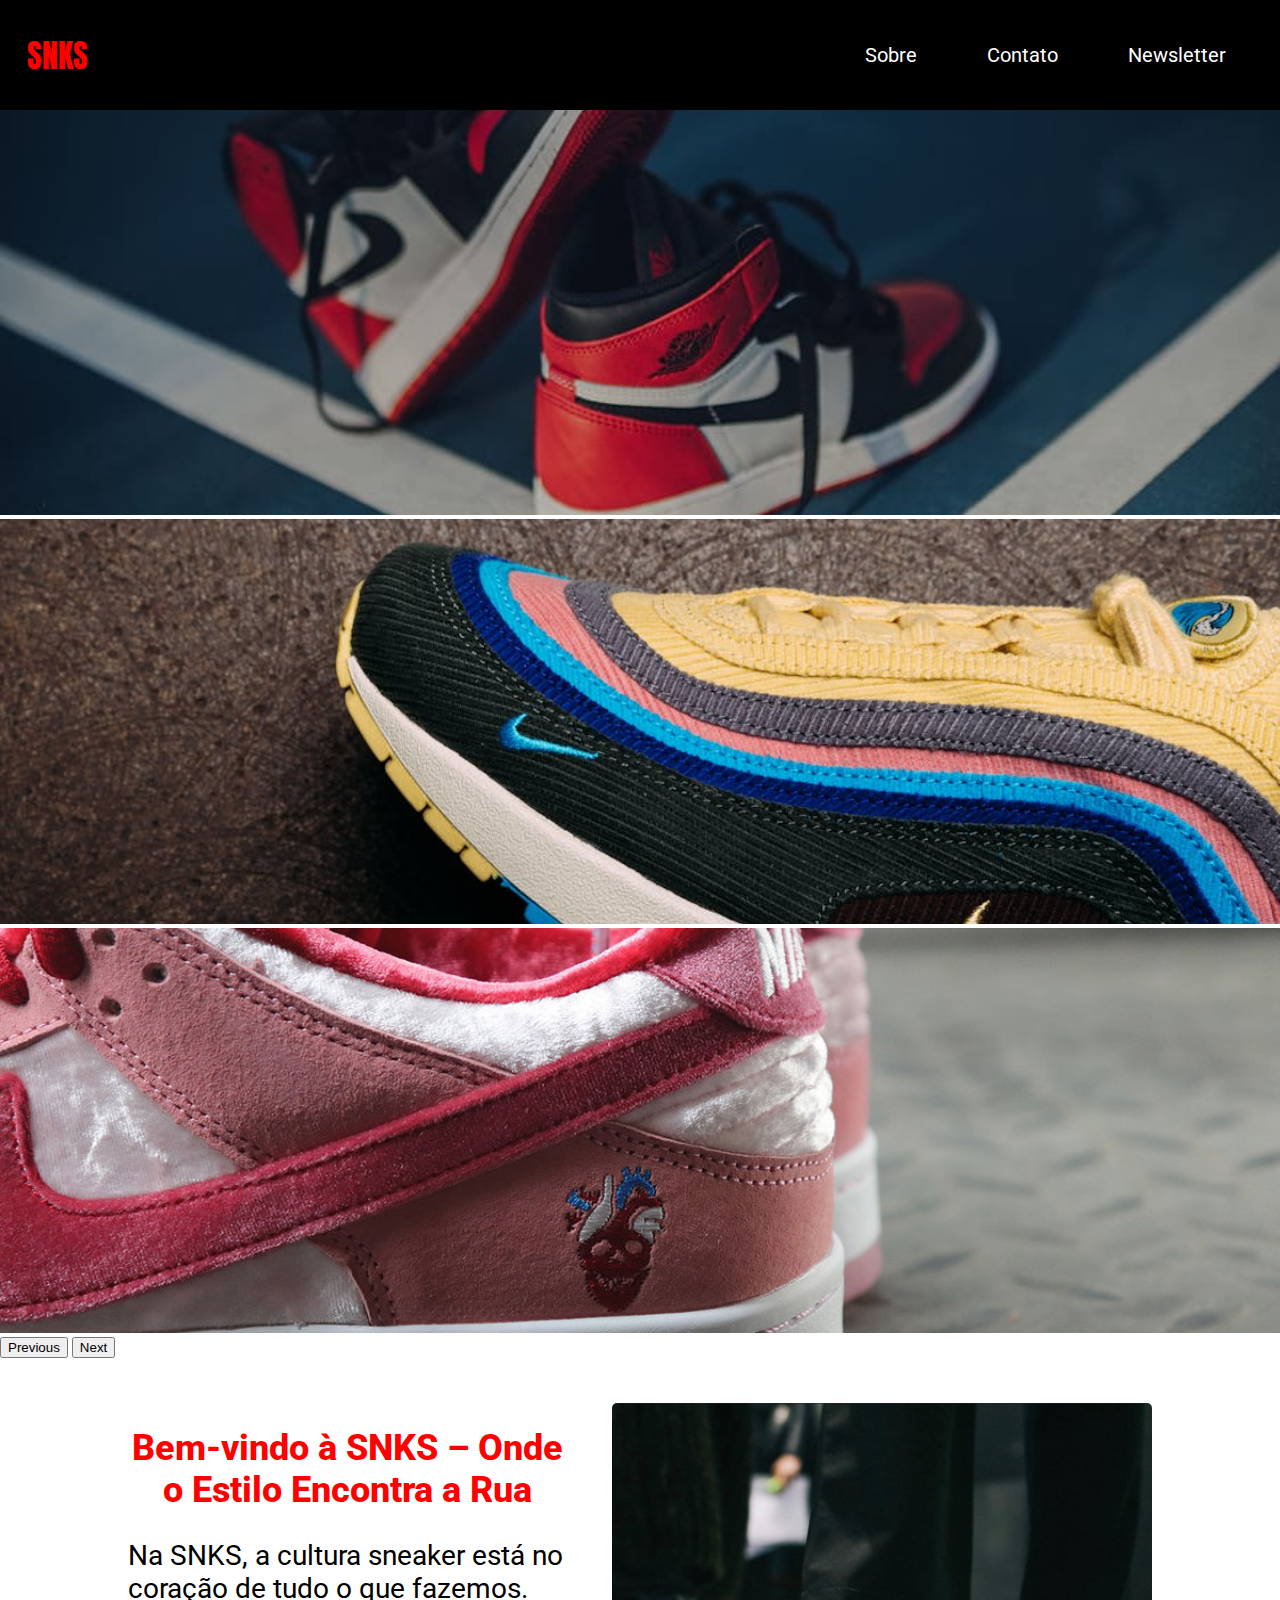
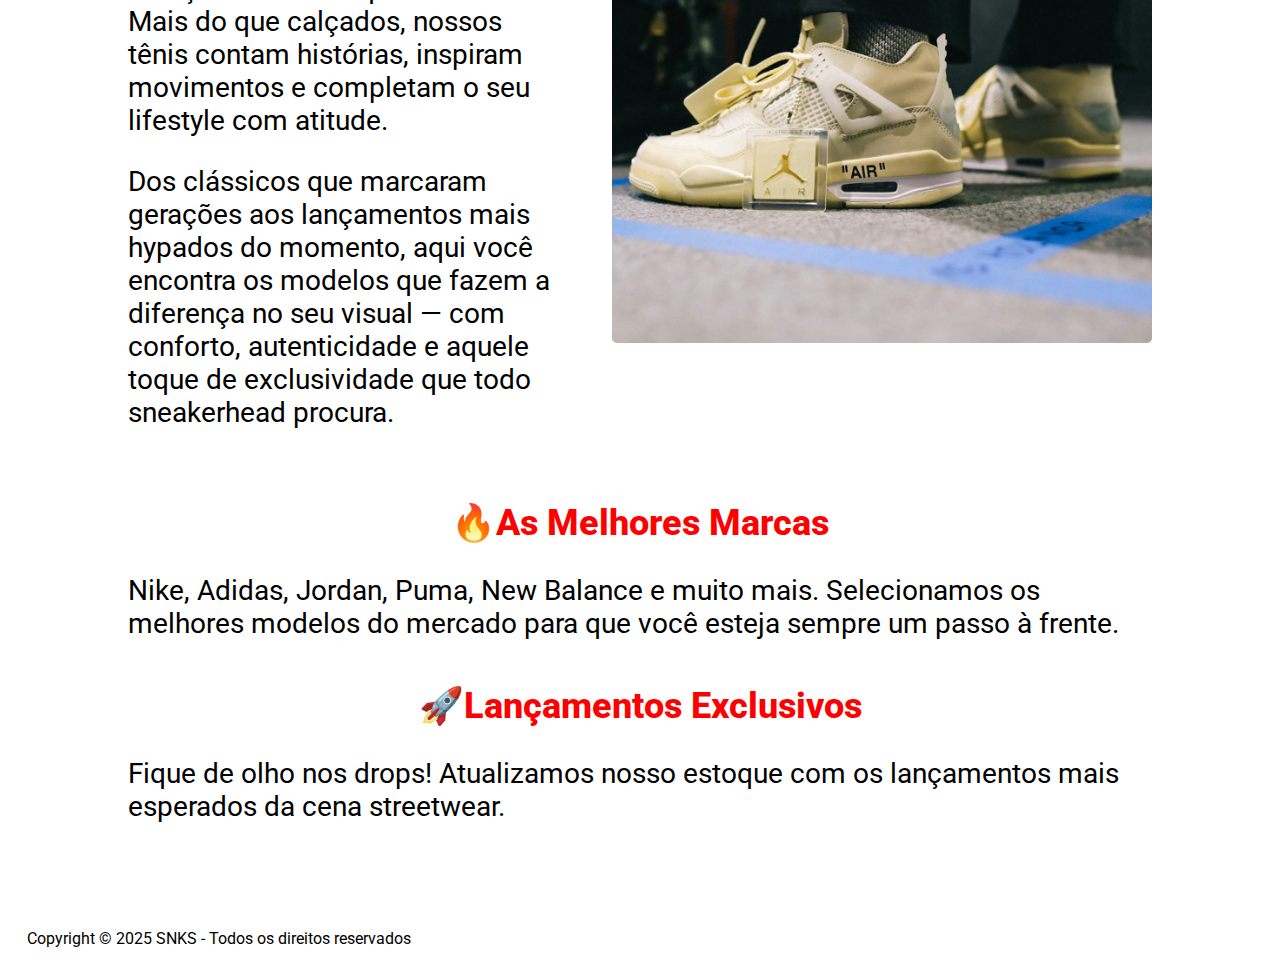
<file: index.html>
<!DOCTYPE html>
<html lang="pt-BR">
<head>
    <meta charset="UTF-8">
    <meta name="viewport" content="width=device-width, initial-scale=1.0">
    <title>SNKS</title>
    <link rel="preconnect" href="https://fonts.googleapis.com">
    <link rel="preconnect" href="https://fonts.gstatic.com" crossorigin>
    <link href="https://fonts.googleapis.com/css2?family=Anton&display=swap" rel="stylesheet">
    <link href="https://fonts.googleapis.com/css2?family=Roboto:ital,wght@0,100..900;1,100..900&display=swap" rel="stylesheet">
    <link href="https://cdn.jsdelivr.net/npm/bootstrap@5.3.5/dist/css/bootstrap.min.css" rel="stylesheet" integrity="sha384-SgOJa3DmI69IUzQ2PVdRZhwQ+dy64/BUtbMJw1MZ8t5HZApcHrRKUc4W0kG879m7" crossorigin="anonymous">
    <link rel="stylesheet" href="style.css">
</head>
<body>
    <header class="header">
        <a href="index.html" class="header-titulo">SNKS</a>
        <ul class="nav">
            <li><a href="#conteudo" class="menu-lista">Sobre</a></li>
            <li><a href="contato.html" class="menu-lista">Contato</a></li>
            <li><a href="newsletter.html" class="menu-lista">Newsletter</a></li>
        </ul>
    </header>
    <main>
        <div id="carouselExampleAutoplaying" class="carousel slide" data-bs-ride="carousel">
            <div class="carousel-inner">
              <div class="carousel-item active">
                <img src="./img/slide1.png" class="d-block w-100">
              </div>
              <div class="carousel-item">
                <img src="./img/slide2.png" class="d-block w-100">
              </div>
              <div class="carousel-item">
                <img src="./img/slide3.png" class="d-block w-100">
              </div>
            </div>
            <button class="carousel-control-prev" type="button" data-bs-target="#carouselExampleAutoplaying" data-bs-slide="prev">
              <span class="carousel-control-prev-icon" aria-hidden="true"></span>
              <span class="visually-hidden">Previous</span>
            </button>
            <button class="carousel-control-next" type="button" data-bs-target="#carouselExampleAutoplaying" data-bs-slide="next">
              <span class="carousel-control-next-icon" aria-hidden="true"></span>
              <span class="visually-hidden">Next</span>
            </button>
          </div>

          <section id="conteudo">
                <div class="container-conteudo">
                    <div class="conteudo-1">
                        <div class="conteudo-texto">
                            <h1 class="h1-titulo">Bem-vindo à SNKS – Onde o Estilo Encontra a Rua</h1>
                            <p>Na SNKS, a cultura sneaker está no coração de tudo o que fazemos. Mais do que calçados, nossos tênis contam histórias, inspiram movimentos e completam o seu lifestyle com atitude.</p>
                            <p>Dos clássicos que marcaram gerações aos lançamentos mais hypados do momento, aqui você encontra os modelos que fazem a diferença no seu visual — com conforto, autenticidade e aquele toque de exclusividade que todo sneakerhead procura.</p>
                        </div>
                        <div class="conteudo-imagem">
                            <img src="./img/pic.png" class="img">
                        </div>
                    </div>
                    <div class="conteudo">
                        <h2 class="h2-conteudo">🔥As Melhores Marcas</h2>
                        <p>Nike, Adidas, Jordan, Puma, New Balance e muito mais. Selecionamos os melhores modelos do mercado para que você esteja sempre um passo à frente.</p>
                    </div>
                    <div class="conteudo">
                        <h2 class="h2-conteudo">🚀Lançamentos Exclusivos</h2>
                        <p>Fique de olho nos drops! Atualizamos nosso estoque com os lançamentos mais esperados da cena streetwear.</p>
                    </div>            
                </div>
            </section>
    </main>
    <footer>
        <p class="p-footer">Copyright © 2025 SNKS - Todos os direitos reservados</p>
    </footer>
    
    <script src="https://cdn.jsdelivr.net/npm/bootstrap@5.3.5/dist/js/bootstrap.bundle.min.js" integrity="sha384-k6d4wzSIapyDyv1kpU366/PK5hCdSbCRGRCMv+eplOQJWyd1fbcAu9OCUj5zNLiq" crossorigin="anonymous"></script>
</body>
</html>
</file>
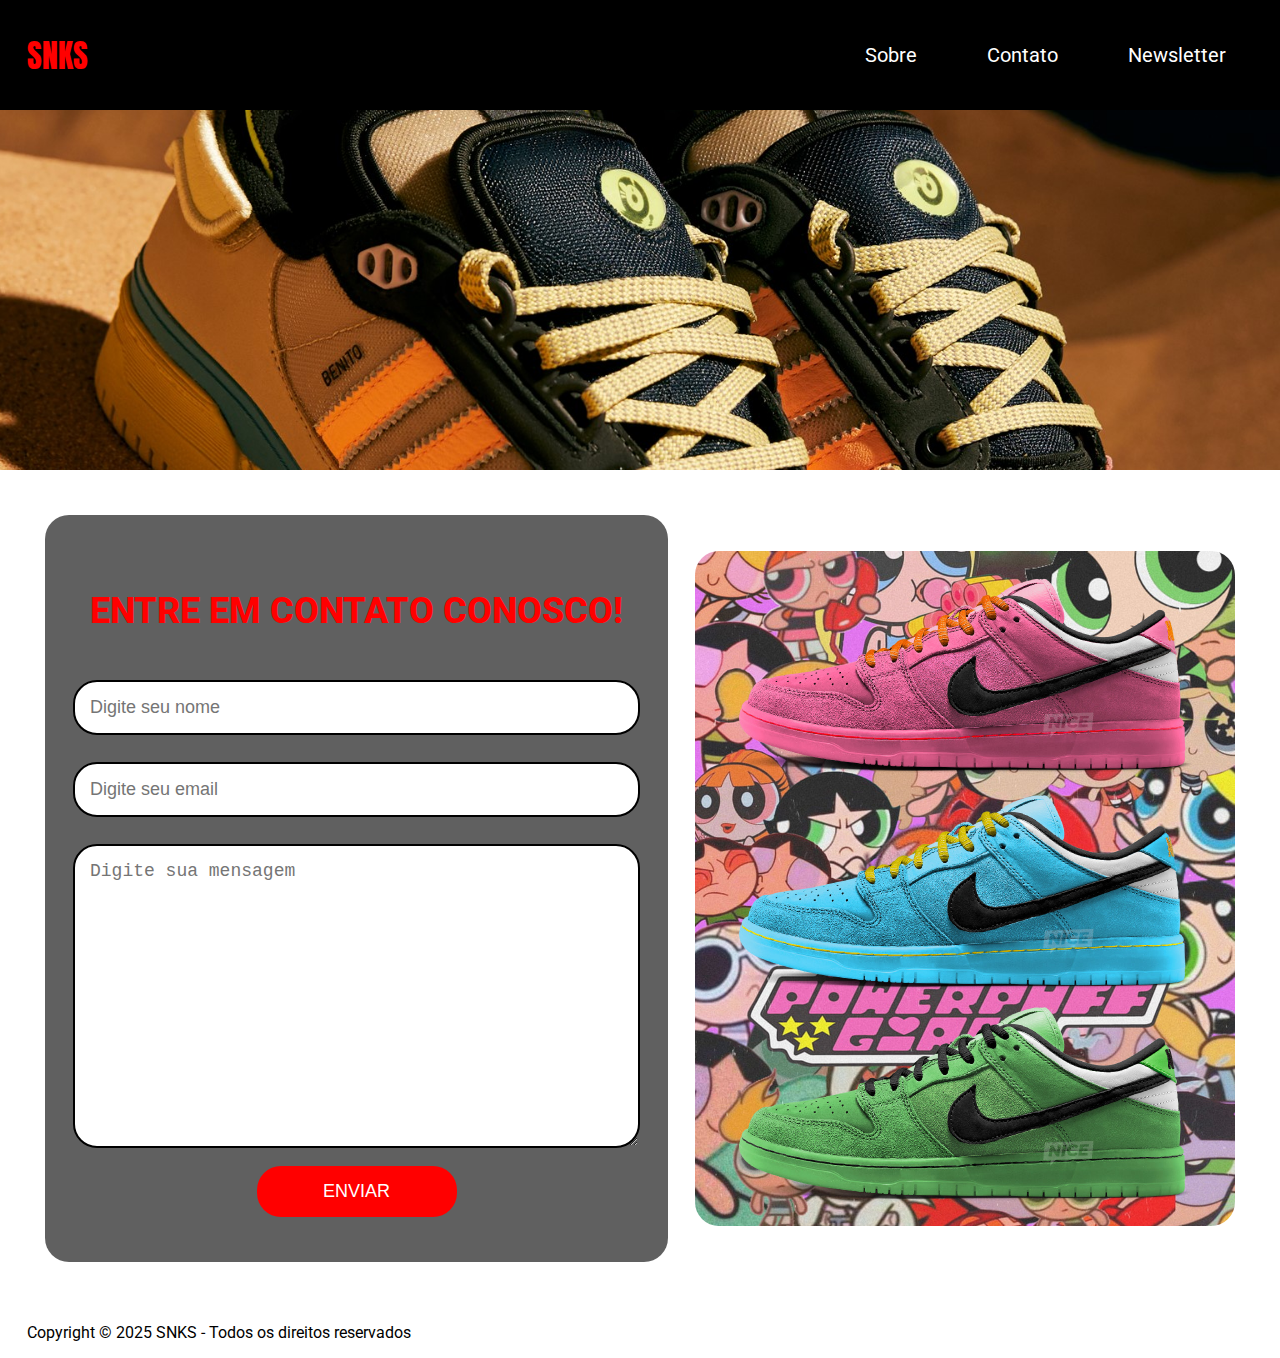
<file: contato.html>
<!DOCTYPE html>
<html lang="pt-BR">
<head>
    <meta charset="UTF-8">
    <meta name="viewport" content="width=device-width, initial-scale=1.0">
    <title>SNKS</title>
    <link rel="preconnect" href="https://fonts.googleapis.com">
    <link rel="preconnect" href="https://fonts.gstatic.com" crossorigin>
    <link href="https://fonts.googleapis.com/css2?family=Anton&display=swap" rel="stylesheet">
    <link href="https://fonts.googleapis.com/css2?family=Roboto:ital,wght@0,100..900;1,100..900&display=swap" rel="stylesheet">
    <link href="https://cdn.jsdelivr.net/npm/bootstrap@5.3.5/dist/css/bootstrap.min.css" rel="stylesheet" integrity="sha384-SgOJa3DmI69IUzQ2PVdRZhwQ+dy64/BUtbMJw1MZ8t5HZApcHrRKUc4W0kG879m7" crossorigin="anonymous">
    <link rel="stylesheet" href="style.css">
</head>
<body>
    <header class="header">
        <a href="index.html" class="header-titulo">SNKS</a>
        <ul class="nav">
            <li><a href="index.html" class="menu-lista">Sobre</a></li>
            <li><a href="#contato" class="menu-lista">Contato</a></li>
            <li><a href="newsletter.html" class="menu-lista">Newsletter</a></li>
        </ul>
    </header>
    
    <section class="parallax-banner-contato"></section>
    <section id="contato">
        <main class="main-contato">
            <form class="form-contato">
                <h2 class="h2-contato">Entre em contato conosco!</h2>
                <input type="text" placeholder="Digite seu nome" class="input-contato">
                <input type="email" placeholder="Digite seu email" class="input-contato">
                <textarea class="input-textarea" placeholder="Digite sua mensagem"></textarea>
                <button class="button-contato">Enviar</button>
            </form>
            <img src="./img/contato.png" class="contato-img">
        </main>
    </section>
    

    <footer>
        <p class="p-footer">Copyright © 2025 SNKS - Todos os direitos reservados</p>
    </footer>
    
    <script src="https://cdn.jsdelivr.net/npm/bootstrap@5.3.5/dist/js/bootstrap.bundle.min.js" integrity="sha384-k6d4wzSIapyDyv1kpU366/PK5hCdSbCRGRCMv+eplOQJWyd1fbcAu9OCUj5zNLiq" crossorigin="anonymous"></script>
</body>
</html>
</file>
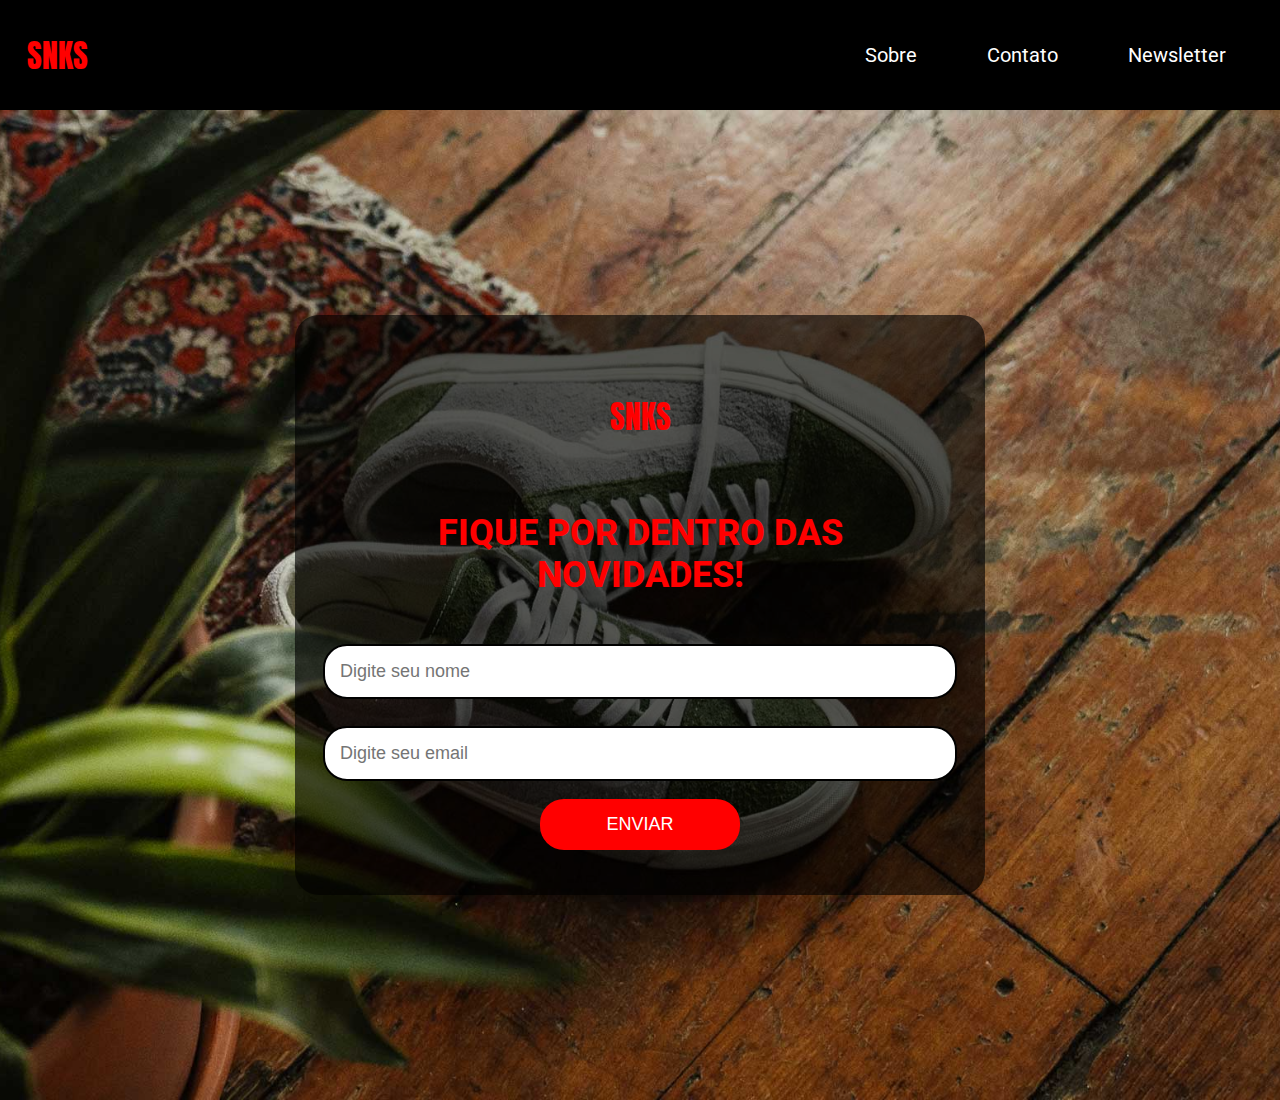
<file: newsletter.html>
<!DOCTYPE html>
<html lang="pt-BR">
<head>
    <meta charset="UTF-8">
    <meta name="viewport" content="width=device-width, initial-scale=1.0">
    <title>SNKS</title>
    <link rel="preconnect" href="https://fonts.googleapis.com">
    <link rel="preconnect" href="https://fonts.gstatic.com" crossorigin>
    <link href="https://fonts.googleapis.com/css2?family=Anton&display=swap" rel="stylesheet">
    <link href="https://fonts.googleapis.com/css2?family=Roboto:ital,wght@0,100..900;1,100..900&display=swap" rel="stylesheet">
    <link href="https://cdn.jsdelivr.net/npm/bootstrap@5.3.5/dist/css/bootstrap.min.css" rel="stylesheet" integrity="sha384-SgOJa3DmI69IUzQ2PVdRZhwQ+dy64/BUtbMJw1MZ8t5HZApcHrRKUc4W0kG879m7" crossorigin="anonymous">
    <link rel="stylesheet" href="style.css">
</head>
<body>
    <header class="header">
        <a href="index.html" class="header-titulo">SNKS</a>
        <ul class="nav">
            <li><a href="index.html" class="menu-lista">Sobre</a></li>
            <li><a href="contato.html" class="menu-lista">Contato</a></li>
            <li><a href="#" class="menu-lista">Newsletter</a></li>
        </ul>
    </header>
    
    <div class="container-newsletter">
        <form class="form-newsletter">
            <p class="newsletter-titulo">SNKS</p>
            <h2 class="h2-newsletter">Fique por dentro das novidades!</h2>
            <input type="text" placeholder="Digite seu nome" class="input-newsletter">
            <input type="email" placeholder="Digite seu email" class="input-newsletter">
            <button class="button-newsletter">Enviar</button>
        </form>
    </div>
    

    
    
    <script src="https://cdn.jsdelivr.net/npm/bootstrap@5.3.5/dist/js/bootstrap.bundle.min.js" integrity="sha384-k6d4wzSIapyDyv1kpU366/PK5hCdSbCRGRCMv+eplOQJWyd1fbcAu9OCUj5zNLiq" crossorigin="anonymous"></script>
</body>
</html>
</file>
<file: style.css>
:root {
    --font-family: "Roboto", sans-serif;
    --vermelho: #ff0000;
  }
  
  html {
    scroll-behavior: smooth;
  }
  
  body {
    margin: 0;
    font-family: var(--font-family);
  }
  
  .header {
    display: flex;
    flex-wrap: wrap;
    justify-content: space-between;
    align-items: center;
    padding: 3vh;
    background-color: #000;
  }
  
  .header-titulo,
  .newsletter-titulo {
    font-family: "Anton", sans-serif;
    font-weight: 400;
    color: var(--vermelho);
    font-size: 32px;
    text-decoration: none;
  }
  
  .nav {
    display: flex;
    flex-wrap: wrap;
    gap: 1rem;
  }
  
  .menu-lista {
    color: #fff;
    font-size: 20px;
    padding: 0 3vh;
    text-decoration: none;
    transition: all 0.3s;
  }
  
  .menu-lista:hover {
    border: 2px solid var(--vermelho);
    padding: 1vh 3vh;
    border-radius: 5px;
    background-color: #525252;
  }
  
  .carousel-item img {
    width: 100%;
    height: 45vh;
    object-fit: cover;
  }
  
  .container-conteudo {
    padding: 5vh 10vw;
  }
  
  .h1-titulo,
  .h2-conteudo,
  .h2-contato,
  .h2-newsletter {
    font-size: 36px;
    color: var(--vermelho);
    font-weight: 800;
    text-align: center;
  }
  
  p {
    font-size: 28px;
  }
  
  .conteudo,
  .conteudo-1 {
    margin-bottom: 5vh;
  }
  
  .conteudo-1 {
    display: flex;
  }
  
  .img,
  .contato-img {
    border-radius: 5px;
    max-width: 100%;
    height: 60vh;
  }

  .contato-img {
    height: 75vh;
    border-radius: 24px;
  }
  
  .conteudo-texto {
    flex: 1;
    margin-right: 5vh;
  }
  
  .p-footer {
    padding: 0 3vh;
    font-size: 16px;
  }
  
  .parallax-banner-contato,
  .container-newsletter {
    background-position: center;
    background-repeat: no-repeat;
    background-size: cover;
  }
  
  .parallax-banner-contato {
    background-image: url('./img/banner.png');
    height: 40vh;
    background-attachment: fixed;
  }
  
  .main-contato {
    display: flex;
    justify-content: center;
    align-items: center;
    gap: 3vh;
    padding: 5vh;
  }
  
  .form-contato,
  .form-newsletter {
    display: flex;
    flex-direction: column;
    align-items: center;
    gap: 1vh;
    width: 100%;
    max-width: 600px;
    padding: 5vh;
    border-radius: 24px;
    background-color: rgba(0, 0, 0, 0.623);
    text-transform: uppercase;
  }
  
  .input-contato,
  .input-newsletter,
  .input-textarea {
    width: 100%;
    font-size: 18px;
    border-radius: 24px;
    margin: 1vh 0;
    padding: 15px;
    border: 2px solid black;
  }
  
  .input-textarea {
    height: 30vh;
  }
  
  .button-contato,
  .button-newsletter {
    width: 100%;
    max-width: 200px;
    padding: 15px;
    font-size: 18px;
    font-weight: 500;
    text-transform: uppercase;
    color: #fff;
    background-color: var(--vermelho);
    border: none;
    border-radius: 24px;
    transition: all 0.3s;
    cursor: pointer;
  }
  
  .button-contato:hover,
  .button-newsletter:hover {
    background-color: #fff;
    color: #000;
    border: 1px solid #000;
  }
  
  .container-newsletter {
    background-image: url('./img/newsletter.png');
    height: 90vh;
    padding: 10vh 5vw;
    display: flex;
    justify-content: center;
    align-items: center;
  }
  
  @media (max-width: 768px) {
    .container-conteudo,
    .main-contato,
    .form-contato,
    .form-newsletter {
      padding: 5vh 5vw;
    }
  
    .conteudo-1 {
      flex-direction: column;
      align-items: center;
    }
  
    .carousel-item img {
      height: 30vh;
    }
  
    .h1-titulo,
    .h2-conteudo,
    .h2-contato,
    .newsletter-titulo {
      font-size: 28px;
    }
  
    p {
      font-size: 20px;
    }
  }
  
  @media (max-width: 420px) {
    .header {
      flex-direction: column;
      align-items: flex-start;
    }
  
    .menu-lista {
      font-size: 16px;
      padding: 0.5vh 2vh;
    }
  
    .carousel-item img {
      height: 25vh;
    }
    
    .contato-img {
      display: none;
    } 

  .contato-img {
    height: 75vh;
    border-radius: 24px;
  }
  
    .form-newsletter,
    .form-contato {
      padding: 3vh 2vw;
    }
  
    .button-contato,
    .button-newsletter {
      font-size: 14px;
      padding: 10px;
    }
  
    .input-contato,
    .input-newsletter,
    .input-textarea {
      font-size: 16px;
    }
  
    .h1-titulo,
    .h2-conteudo,
    .h2-contato,
    .newsletter-titulo {
      font-size: 24px;
    }
  
    p {
      font-size: 18px;
    }
  }
</file>
